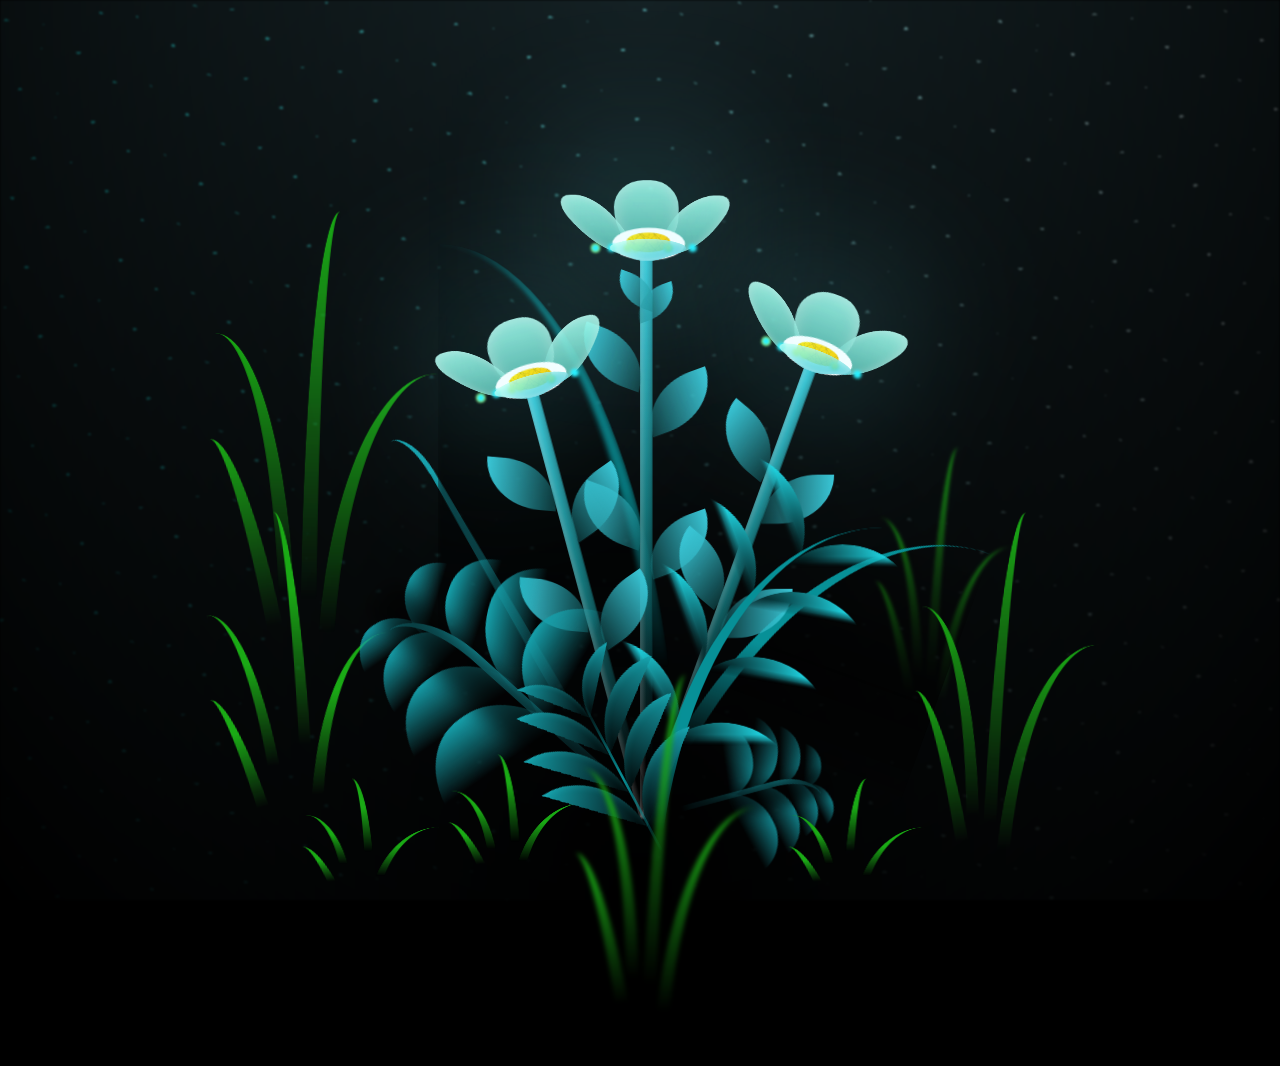
<file: index.html>
<!DOCTYPE html>
<html>
<head>
    <title>Flower</title>
    <link rel="stylesheet" href="coba.css">
</head>
<body class="not-loaded">
  <div class="night"></div>
  <div class="flowers">
    <div class="flower flower--1">
      <div class="flower__leafs flower__leafs--1">
        <div class="flower__leaf flower__leaf--1"></div>
        <div class="flower__leaf flower__leaf--2"></div>
        <div class="flower__leaf flower__leaf--3"></div>
        <div class="flower__leaf flower__leaf--4"></div>
        <div class="flower__white-circle"></div>

        <div class="flower__light flower__light--1"></div>
        <div class="flower__light flower__light--2"></div>
        <div class="flower__light flower__light--3"></div>
        <div class="flower__light flower__light--4"></div>
        <div class="flower__light flower__light--5"></div>
        <div class="flower__light flower__light--6"></div>
        <div class="flower__light flower__light--7"></div>
        <div class="flower__light flower__light--8"></div>

      </div>
      <div class="flower__line">
        <div class="flower__line__leaf flower__line__leaf--1"></div>
        <div class="flower__line__leaf flower__line__leaf--2"></div>
        <div class="flower__line__leaf flower__line__leaf--3"></div>
        <div class="flower__line__leaf flower__line__leaf--4"></div>
        <div class="flower__line__leaf flower__line__leaf--5"></div>
        <div class="flower__line__leaf flower__line__leaf--6"></div>
      </div>
    </div>

    <div class="flower flower--2">
      <div class="flower__leafs flower__leafs--2">
        <div class="flower__leaf flower__leaf--1"></div>
        <div class="flower__leaf flower__leaf--2"></div>
        <div class="flower__leaf flower__leaf--3"></div>
        <div class="flower__leaf flower__leaf--4"></div>
        <div class="flower__white-circle"></div>

        <div class="flower__light flower__light--1"></div>
        <div class="flower__light flower__light--2"></div>
        <div class="flower__light flower__light--3"></div>
        <div class="flower__light flower__light--4"></div>
        <div class="flower__light flower__light--5"></div>
        <div class="flower__light flower__light--6"></div>
        <div class="flower__light flower__light--7"></div>
        <div class="flower__light flower__light--8"></div>

      </div>
      <div class="flower__line">
        <div class="flower__line__leaf flower__line__leaf--1"></div>
        <div class="flower__line__leaf flower__line__leaf--2"></div>
        <div class="flower__line__leaf flower__line__leaf--3"></div>
        <div class="flower__line__leaf flower__line__leaf--4"></div>
      </div>
    </div>

    <div class="flower flower--3">
      <div class="flower__leafs flower__leafs--3">
        <div class="flower__leaf flower__leaf--1"></div>
        <div class="flower__leaf flower__leaf--2"></div>
        <div class="flower__leaf flower__leaf--3"></div>
        <div class="flower__leaf flower__leaf--4"></div>
        <div class="flower__white-circle"></div>

        <div class="flower__light flower__light--1"></div>
        <div class="flower__light flower__light--2"></div>
        <div class="flower__light flower__light--3"></div>
        <div class="flower__light flower__light--4"></div>
        <div class="flower__light flower__light--5"></div>
        <div class="flower__light flower__light--6"></div>
        <div class="flower__light flower__light--7"></div>
        <div class="flower__light flower__light--8"></div>

      </div>
      <div class="flower__line">
        <div class="flower__line__leaf flower__line__leaf--1"></div>
        <div class="flower__line__leaf flower__line__leaf--2"></div>
        <div class="flower__line__leaf flower__line__leaf--3"></div>
        <div class="flower__line__leaf flower__line__leaf--4"></div>
      </div>
    </div>

    <div class="grow-ans" style="--d:1.2s">
      <div class="flower__g-long">
        <div class="flower__g-long__top"></div>
        <div class="flower__g-long__bottom"></div>
      </div>
    </div>

    <div class="growing-grass">
      <div class="flower__grass flower__grass--1">
        <div class="flower__grass--top"></div>
        <div class="flower__grass--bottom"></div>
        <div class="flower__grass__leaf flower__grass__leaf--1"></div>
        <div class="flower__grass__leaf flower__grass__leaf--2"></div>
        <div class="flower__grass__leaf flower__grass__leaf--3"></div>
        <div class="flower__grass__leaf flower__grass__leaf--4"></div>
        <div class="flower__grass__leaf flower__grass__leaf--5"></div>
        <div class="flower__grass__leaf flower__grass__leaf--6"></div>
        <div class="flower__grass__leaf flower__grass__leaf--7"></div>
        <div class="flower__grass__leaf flower__grass__leaf--8"></div>
        <div class="flower__grass__overlay"></div>
      </div>
    </div>

    <div class="growing-grass">
      <div class="flower__grass flower__grass--2">
        <div class="flower__grass--top"></div>
        <div class="flower__grass--bottom"></div>
        <div class="flower__grass__leaf flower__grass__leaf--1"></div>
        <div class="flower__grass__leaf flower__grass__leaf--2"></div>
        <div class="flower__grass__leaf flower__grass__leaf--3"></div>
        <div class="flower__grass__leaf flower__grass__leaf--4"></div>
        <div class="flower__grass__leaf flower__grass__leaf--5"></div>
        <div class="flower__grass__leaf flower__grass__leaf--6"></div>
        <div class="flower__grass__leaf flower__grass__leaf--7"></div>
        <div class="flower__grass__leaf flower__grass__leaf--8"></div>
        <div class="flower__grass__overlay"></div>
      </div>
    </div>

    <div class="grow-ans" style="--d:2.4s">
      <div class="flower__g-right flower__g-right--1">
        <div class="leaf"></div>
      </div>
    </div>

    <div class="grow-ans" style="--d:2.8s">
      <div class="flower__g-right flower__g-right--2">
        <div class="leaf"></div>
      </div>
    </div>

    <div class="grow-ans" style="--d:2.8s">
      <div class="flower__g-front">
        <div class="flower__g-front__leaf-wrapper flower__g-front__leaf-wrapper--1">
          <div class="flower__g-front__leaf"></div>
        </div>
        <div class="flower__g-front__leaf-wrapper flower__g-front__leaf-wrapper--2">
          <div class="flower__g-front__leaf"></div>
        </div>
        <div class="flower__g-front__leaf-wrapper flower__g-front__leaf-wrapper--3">
          <div class="flower__g-front__leaf"></div>
        </div>
        <div class="flower__g-front__leaf-wrapper flower__g-front__leaf-wrapper--4">
          <div class="flower__g-front__leaf"></div>
        </div>
        <div class="flower__g-front__leaf-wrapper flower__g-front__leaf-wrapper--5">
          <div class="flower__g-front__leaf"></div>
        </div>
        <div class="flower__g-front__leaf-wrapper flower__g-front__leaf-wrapper--6">
          <div class="flower__g-front__leaf"></div>
        </div>
        <div class="flower__g-front__leaf-wrapper flower__g-front__leaf-wrapper--7">
          <div class="flower__g-front__leaf"></div>
        </div>
        <div class="flower__g-front__leaf-wrapper flower__g-front__leaf-wrapper--8">
          <div class="flower__g-front__leaf"></div>
        </div>
        <div class="flower__g-front__line"></div>
      </div>
    </div>

    <div class="grow-ans" style="--d:3.2s">
      <div class="flower__g-fr">
        <div class="leaf"></div>
        <div class="flower__g-fr__leaf flower__g-fr__leaf--1"></div>
        <div class="flower__g-fr__leaf flower__g-fr__leaf--2"></div>
        <div class="flower__g-fr__leaf flower__g-fr__leaf--3"></div>
        <div class="flower__g-fr__leaf flower__g-fr__leaf--4"></div>
        <div class="flower__g-fr__leaf flower__g-fr__leaf--5"></div>
        <div class="flower__g-fr__leaf flower__g-fr__leaf--6"></div>
        <div class="flower__g-fr__leaf flower__g-fr__leaf--7"></div>
        <div class="flower__g-fr__leaf flower__g-fr__leaf--8"></div>
      </div>
    </div>

    <div class="long-g long-g--0">
      <div class="grow-ans" style="--d:3s">
        <div class="leaf leaf--0"></div>
      </div>
      <div class="grow-ans" style="--d:2.2s">
        <div class="leaf leaf--1"></div>
      </div>
      <div class="grow-ans" style="--d:3.4s">
        <div class="leaf leaf--2"></div>
      </div>
      <div class="grow-ans" style="--d:3.6s">
        <div class="leaf leaf--3"></div>
      </div>
    </div>

    <div class="long-g long-g--1">
      <div class="grow-ans" style="--d:3.6s">
        <div class="leaf leaf--0"></div>
      </div>
      <div class="grow-ans" style="--d:3.8s">
        <div class="leaf leaf--1"></div>
      </div>
      <div class="grow-ans" style="--d:4s">
        <div class="leaf leaf--2"></div>
      </div>
      <div class="grow-ans" style="--d:4.2s">
        <div class="leaf leaf--3"></div>
      </div>
    </div>

    <div class="long-g long-g--2">
      <div class="grow-ans" style="--d:4s">
        <div class="leaf leaf--0"></div>
      </div>
      <div class="grow-ans" style="--d:4.2s">
        <div class="leaf leaf--1"></div>
      </div>
      <div class="grow-ans" style="--d:4.4s">
        <div class="leaf leaf--2"></div>
      </div>
      <div class="grow-ans" style="--d:4.6s">
        <div class="leaf leaf--3"></div>
      </div>
    </div>

    <div class="long-g long-g--3">
      <div class="grow-ans" style="--d:4s">
        <div class="leaf leaf--0"></div>
      </div>
      <div class="grow-ans" style="--d:4.2s">
        <div class="leaf leaf--1"></div>
      </div>
      <div class="grow-ans" style="--d:3s">
        <div class="leaf leaf--2"></div>
      </div>
      <div class="grow-ans" style="--d:3.6s">
        <div class="leaf leaf--3"></div>
      </div>
    </div>

    <div class="long-g long-g--4">
      <div class="grow-ans" style="--d:4s">
        <div class="leaf leaf--0"></div>
      </div>
      <div class="grow-ans" style="--d:4.2s">
        <div class="leaf leaf--1"></div>
      </div>
      <div class="grow-ans" style="--d:3s">
        <div class="leaf leaf--2"></div>
      </div>
      <div class="grow-ans" style="--d:3.6s">
        <div class="leaf leaf--3"></div>
      </div>
    </div>

    <div class="long-g long-g--5">
      <div class="grow-ans" style="--d:4s">
        <div class="leaf leaf--0"></div>
      </div>
      <div class="grow-ans" style="--d:4.2s">
        <div class="leaf leaf--1"></div>
      </div>
      <div class="grow-ans" style="--d:3s">
        <div class="leaf leaf--2"></div>
      </div>
      <div class="grow-ans" style="--d:3.6s">
        <div class="leaf leaf--3"></div>
      </div>
    </div>

    <div class="long-g long-g--6">
      <div class="grow-ans" style="--d:4.2s">
        <div class="leaf leaf--0"></div>
      </div>
      <div class="grow-ans" style="--d:4.4s">
        <div class="leaf leaf--1"></div>
      </div>
      <div class="grow-ans" style="--d:4.6s">
        <div class="leaf leaf--2"></div>
      </div>
      <div class="grow-ans" style="--d:4.8s">
        <div class="leaf leaf--3"></div>
      </div>
    </div>

    <div class="long-g long-g--7">
      <div class="grow-ans" style="--d:3s">
        <div class="leaf leaf--0"></div>
      </div>
      <div class="grow-ans" style="--d:3.2s">
        <div class="leaf leaf--1"></div>
      </div>
      <div class="grow-ans" style="--d:3.5s">
        <div class="leaf leaf--2"></div>
      </div>
      <div class="grow-ans" style="--d:3.6s">
        <div class="leaf leaf--3"></div>
      </div>
    </div>
  </div>
</body>

<script src="coba.js"></script>
</body>
</html>
</file>
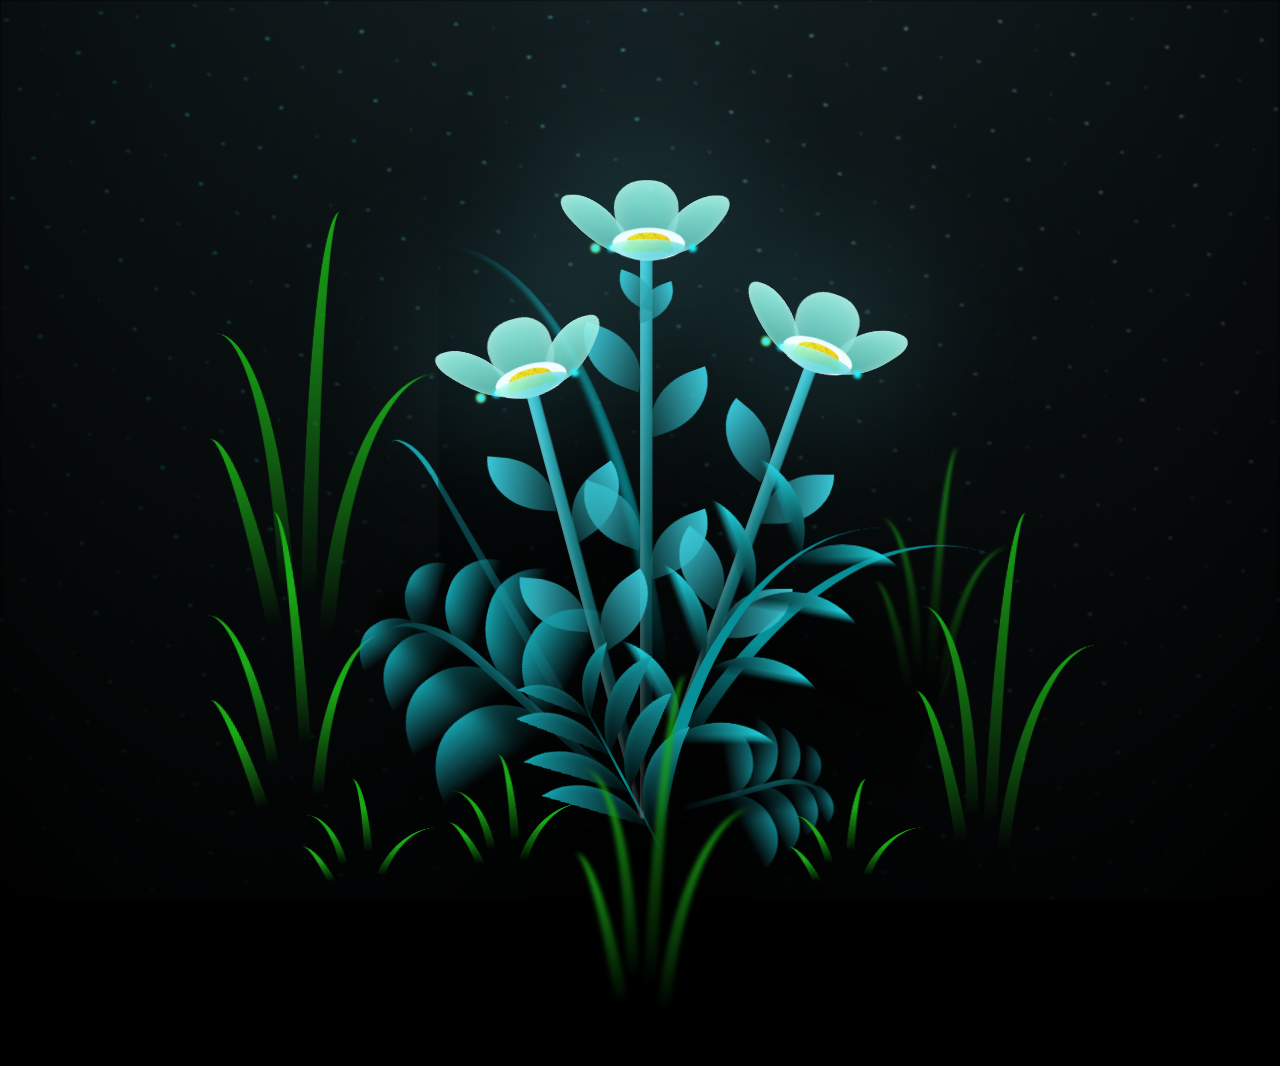
<file: coba.html>
<!DOCTYPE html>
<html>
<head>
    <title>Flower</title>
    <link rel="stylesheet" href="coba.css">
</head>
<body class="not-loaded">
  <div class="night"></div>
  <div class="flowers">
    <div class="flower flower--1">
      <div class="flower__leafs flower__leafs--1">
        <div class="flower__leaf flower__leaf--1"></div>
        <div class="flower__leaf flower__leaf--2"></div>
        <div class="flower__leaf flower__leaf--3"></div>
        <div class="flower__leaf flower__leaf--4"></div>
        <div class="flower__white-circle"></div>

        <div class="flower__light flower__light--1"></div>
        <div class="flower__light flower__light--2"></div>
        <div class="flower__light flower__light--3"></div>
        <div class="flower__light flower__light--4"></div>
        <div class="flower__light flower__light--5"></div>
        <div class="flower__light flower__light--6"></div>
        <div class="flower__light flower__light--7"></div>
        <div class="flower__light flower__light--8"></div>

      </div>
      <div class="flower__line">
        <div class="flower__line__leaf flower__line__leaf--1"></div>
        <div class="flower__line__leaf flower__line__leaf--2"></div>
        <div class="flower__line__leaf flower__line__leaf--3"></div>
        <div class="flower__line__leaf flower__line__leaf--4"></div>
        <div class="flower__line__leaf flower__line__leaf--5"></div>
        <div class="flower__line__leaf flower__line__leaf--6"></div>
      </div>
    </div>

    <div class="flower flower--2">
      <div class="flower__leafs flower__leafs--2">
        <div class="flower__leaf flower__leaf--1"></div>
        <div class="flower__leaf flower__leaf--2"></div>
        <div class="flower__leaf flower__leaf--3"></div>
        <div class="flower__leaf flower__leaf--4"></div>
        <div class="flower__white-circle"></div>

        <div class="flower__light flower__light--1"></div>
        <div class="flower__light flower__light--2"></div>
        <div class="flower__light flower__light--3"></div>
        <div class="flower__light flower__light--4"></div>
        <div class="flower__light flower__light--5"></div>
        <div class="flower__light flower__light--6"></div>
        <div class="flower__light flower__light--7"></div>
        <div class="flower__light flower__light--8"></div>

      </div>
      <div class="flower__line">
        <div class="flower__line__leaf flower__line__leaf--1"></div>
        <div class="flower__line__leaf flower__line__leaf--2"></div>
        <div class="flower__line__leaf flower__line__leaf--3"></div>
        <div class="flower__line__leaf flower__line__leaf--4"></div>
      </div>
    </div>

    <div class="flower flower--3">
      <div class="flower__leafs flower__leafs--3">
        <div class="flower__leaf flower__leaf--1"></div>
        <div class="flower__leaf flower__leaf--2"></div>
        <div class="flower__leaf flower__leaf--3"></div>
        <div class="flower__leaf flower__leaf--4"></div>
        <div class="flower__white-circle"></div>

        <div class="flower__light flower__light--1"></div>
        <div class="flower__light flower__light--2"></div>
        <div class="flower__light flower__light--3"></div>
        <div class="flower__light flower__light--4"></div>
        <div class="flower__light flower__light--5"></div>
        <div class="flower__light flower__light--6"></div>
        <div class="flower__light flower__light--7"></div>
        <div class="flower__light flower__light--8"></div>

      </div>
      <div class="flower__line">
        <div class="flower__line__leaf flower__line__leaf--1"></div>
        <div class="flower__line__leaf flower__line__leaf--2"></div>
        <div class="flower__line__leaf flower__line__leaf--3"></div>
        <div class="flower__line__leaf flower__line__leaf--4"></div>
      </div>
    </div>

    <div class="grow-ans" style="--d:1.2s">
      <div class="flower__g-long">
        <div class="flower__g-long__top"></div>
        <div class="flower__g-long__bottom"></div>
      </div>
    </div>

    <div class="growing-grass">
      <div class="flower__grass flower__grass--1">
        <div class="flower__grass--top"></div>
        <div class="flower__grass--bottom"></div>
        <div class="flower__grass__leaf flower__grass__leaf--1"></div>
        <div class="flower__grass__leaf flower__grass__leaf--2"></div>
        <div class="flower__grass__leaf flower__grass__leaf--3"></div>
        <div class="flower__grass__leaf flower__grass__leaf--4"></div>
        <div class="flower__grass__leaf flower__grass__leaf--5"></div>
        <div class="flower__grass__leaf flower__grass__leaf--6"></div>
        <div class="flower__grass__leaf flower__grass__leaf--7"></div>
        <div class="flower__grass__leaf flower__grass__leaf--8"></div>
        <div class="flower__grass__overlay"></div>
      </div>
    </div>

    <div class="growing-grass">
      <div class="flower__grass flower__grass--2">
        <div class="flower__grass--top"></div>
        <div class="flower__grass--bottom"></div>
        <div class="flower__grass__leaf flower__grass__leaf--1"></div>
        <div class="flower__grass__leaf flower__grass__leaf--2"></div>
        <div class="flower__grass__leaf flower__grass__leaf--3"></div>
        <div class="flower__grass__leaf flower__grass__leaf--4"></div>
        <div class="flower__grass__leaf flower__grass__leaf--5"></div>
        <div class="flower__grass__leaf flower__grass__leaf--6"></div>
        <div class="flower__grass__leaf flower__grass__leaf--7"></div>
        <div class="flower__grass__leaf flower__grass__leaf--8"></div>
        <div class="flower__grass__overlay"></div>
      </div>
    </div>

    <div class="grow-ans" style="--d:2.4s">
      <div class="flower__g-right flower__g-right--1">
        <div class="leaf"></div>
      </div>
    </div>

    <div class="grow-ans" style="--d:2.8s">
      <div class="flower__g-right flower__g-right--2">
        <div class="leaf"></div>
      </div>
    </div>

    <div class="grow-ans" style="--d:2.8s">
      <div class="flower__g-front">
        <div class="flower__g-front__leaf-wrapper flower__g-front__leaf-wrapper--1">
          <div class="flower__g-front__leaf"></div>
        </div>
        <div class="flower__g-front__leaf-wrapper flower__g-front__leaf-wrapper--2">
          <div class="flower__g-front__leaf"></div>
        </div>
        <div class="flower__g-front__leaf-wrapper flower__g-front__leaf-wrapper--3">
          <div class="flower__g-front__leaf"></div>
        </div>
        <div class="flower__g-front__leaf-wrapper flower__g-front__leaf-wrapper--4">
          <div class="flower__g-front__leaf"></div>
        </div>
        <div class="flower__g-front__leaf-wrapper flower__g-front__leaf-wrapper--5">
          <div class="flower__g-front__leaf"></div>
        </div>
        <div class="flower__g-front__leaf-wrapper flower__g-front__leaf-wrapper--6">
          <div class="flower__g-front__leaf"></div>
        </div>
        <div class="flower__g-front__leaf-wrapper flower__g-front__leaf-wrapper--7">
          <div class="flower__g-front__leaf"></div>
        </div>
        <div class="flower__g-front__leaf-wrapper flower__g-front__leaf-wrapper--8">
          <div class="flower__g-front__leaf"></div>
        </div>
        <div class="flower__g-front__line"></div>
      </div>
    </div>

    <div class="grow-ans" style="--d:3.2s">
      <div class="flower__g-fr">
        <div class="leaf"></div>
        <div class="flower__g-fr__leaf flower__g-fr__leaf--1"></div>
        <div class="flower__g-fr__leaf flower__g-fr__leaf--2"></div>
        <div class="flower__g-fr__leaf flower__g-fr__leaf--3"></div>
        <div class="flower__g-fr__leaf flower__g-fr__leaf--4"></div>
        <div class="flower__g-fr__leaf flower__g-fr__leaf--5"></div>
        <div class="flower__g-fr__leaf flower__g-fr__leaf--6"></div>
        <div class="flower__g-fr__leaf flower__g-fr__leaf--7"></div>
        <div class="flower__g-fr__leaf flower__g-fr__leaf--8"></div>
      </div>
    </div>

    <div class="long-g long-g--0">
      <div class="grow-ans" style="--d:3s">
        <div class="leaf leaf--0"></div>
      </div>
      <div class="grow-ans" style="--d:2.2s">
        <div class="leaf leaf--1"></div>
      </div>
      <div class="grow-ans" style="--d:3.4s">
        <div class="leaf leaf--2"></div>
      </div>
      <div class="grow-ans" style="--d:3.6s">
        <div class="leaf leaf--3"></div>
      </div>
    </div>

    <div class="long-g long-g--1">
      <div class="grow-ans" style="--d:3.6s">
        <div class="leaf leaf--0"></div>
      </div>
      <div class="grow-ans" style="--d:3.8s">
        <div class="leaf leaf--1"></div>
      </div>
      <div class="grow-ans" style="--d:4s">
        <div class="leaf leaf--2"></div>
      </div>
      <div class="grow-ans" style="--d:4.2s">
        <div class="leaf leaf--3"></div>
      </div>
    </div>

    <div class="long-g long-g--2">
      <div class="grow-ans" style="--d:4s">
        <div class="leaf leaf--0"></div>
      </div>
      <div class="grow-ans" style="--d:4.2s">
        <div class="leaf leaf--1"></div>
      </div>
      <div class="grow-ans" style="--d:4.4s">
        <div class="leaf leaf--2"></div>
      </div>
      <div class="grow-ans" style="--d:4.6s">
        <div class="leaf leaf--3"></div>
      </div>
    </div>

    <div class="long-g long-g--3">
      <div class="grow-ans" style="--d:4s">
        <div class="leaf leaf--0"></div>
      </div>
      <div class="grow-ans" style="--d:4.2s">
        <div class="leaf leaf--1"></div>
      </div>
      <div class="grow-ans" style="--d:3s">
        <div class="leaf leaf--2"></div>
      </div>
      <div class="grow-ans" style="--d:3.6s">
        <div class="leaf leaf--3"></div>
      </div>
    </div>

    <div class="long-g long-g--4">
      <div class="grow-ans" style="--d:4s">
        <div class="leaf leaf--0"></div>
      </div>
      <div class="grow-ans" style="--d:4.2s">
        <div class="leaf leaf--1"></div>
      </div>
      <div class="grow-ans" style="--d:3s">
        <div class="leaf leaf--2"></div>
      </div>
      <div class="grow-ans" style="--d:3.6s">
        <div class="leaf leaf--3"></div>
      </div>
    </div>

    <div class="long-g long-g--5">
      <div class="grow-ans" style="--d:4s">
        <div class="leaf leaf--0"></div>
      </div>
      <div class="grow-ans" style="--d:4.2s">
        <div class="leaf leaf--1"></div>
      </div>
      <div class="grow-ans" style="--d:3s">
        <div class="leaf leaf--2"></div>
      </div>
      <div class="grow-ans" style="--d:3.6s">
        <div class="leaf leaf--3"></div>
      </div>
    </div>

    <div class="long-g long-g--6">
      <div class="grow-ans" style="--d:4.2s">
        <div class="leaf leaf--0"></div>
      </div>
      <div class="grow-ans" style="--d:4.4s">
        <div class="leaf leaf--1"></div>
      </div>
      <div class="grow-ans" style="--d:4.6s">
        <div class="leaf leaf--2"></div>
      </div>
      <div class="grow-ans" style="--d:4.8s">
        <div class="leaf leaf--3"></div>
      </div>
    </div>

    <div class="long-g long-g--7">
      <div class="grow-ans" style="--d:3s">
        <div class="leaf leaf--0"></div>
      </div>
      <div class="grow-ans" style="--d:3.2s">
        <div class="leaf leaf--1"></div>
      </div>
      <div class="grow-ans" style="--d:3.5s">
        <div class="leaf leaf--2"></div>
      </div>
      <div class="grow-ans" style="--d:3.6s">
        <div class="leaf leaf--3"></div>
      </div>
    </div>
  </div>
</body>

<script src="coba.js"></script>
</body>
</html>
</file>
<file: coba.css>
*,
*::after,
*::before {
  padding: 0;
  margin: 0;
  box-sizing: border-box;
}

:root {
  --dark-color: #000;
}

body {
  display: flex;
  align-items: flex-end;
  justify-content: center;
  min-height: 100vh;
  background-color: var(--dark-color);
  overflow: hidden;
  perspective: 1000px;
}

.night {
  position: fixed;
  left: 50%;
  top: 0;
  transform: translateX(-50%);
  width: 100%;
  height: 100%;
  filter: blur(0.1vmin);
  background-image: radial-gradient(ellipse at top, transparent 0%, var(--dark-color)), radial-gradient(ellipse at bottom, var(--dark-color), rgba(145, 233, 255, 0.2)), repeating-linear-gradient(220deg, rgb(0, 0, 0) 0px, rgb(0, 0, 0) 19px, transparent 19px, transparent 22px), repeating-linear-gradient(189deg, rgb(0, 0, 0) 0px, rgb(0, 0, 0) 19px, transparent 19px, transparent 22px), repeating-linear-gradient(148deg, rgb(0, 0, 0) 0px, rgb(0, 0, 0) 19px, transparent 19px, transparent 22px), linear-gradient(90deg, rgb(0, 255, 250), rgb(240, 240, 240));
}

.flowers {
  position: relative;
  transform: scale(0.9);
}

.flower {
  position: absolute;
  bottom: 10vmin;
  transform-origin: bottom center;
  z-index: 10;
  --fl-speed: 0.8s;
}
.flower--1 {
  animation: moving-flower-1 4s linear infinite;
}
.flower--1 .flower__line {
  height: 70vmin;
  animation-delay: 0.3s;
}
.flower--1 .flower__line__leaf--1 {
  animation: blooming-leaf-right var(--fl-speed) 1.6s backwards;
}
.flower--1 .flower__line__leaf--2 {
  animation: blooming-leaf-right var(--fl-speed) 1.4s backwards;
}
.flower--1 .flower__line__leaf--3 {
  animation: blooming-leaf-left var(--fl-speed) 1.2s backwards;
}
.flower--1 .flower__line__leaf--4 {
  animation: blooming-leaf-left var(--fl-speed) 1s backwards;
}
.flower--1 .flower__line__leaf--5 {
  animation: blooming-leaf-right var(--fl-speed) 1.8s backwards;
}
.flower--1 .flower__line__leaf--6 {
  animation: blooming-leaf-left var(--fl-speed) 2s backwards;
}
.flower--2 {
  left: 50%;
  transform: rotate(20deg);
  animation: moving-flower-2 4s linear infinite;
}
.flower--2 .flower__line {
  height: 60vmin;
  animation-delay: 0.6s;
}
.flower--2 .flower__line__leaf--1 {
  animation: blooming-leaf-right var(--fl-speed) 1.9s backwards;
}
.flower--2 .flower__line__leaf--2 {
  animation: blooming-leaf-right var(--fl-speed) 1.7s backwards;
}
.flower--2 .flower__line__leaf--3 {
  animation: blooming-leaf-left var(--fl-speed) 1.5s backwards;
}
.flower--2 .flower__line__leaf--4 {
  animation: blooming-leaf-left var(--fl-speed) 1.3s backwards;
}
.flower--3 {
  left: 50%;
  transform: rotate(-15deg);
  animation: moving-flower-3 4s linear infinite;
}
.flower--3 .flower__line {
  animation-delay: 0.9s;
}
.flower--3 .flower__line__leaf--1 {
  animation: blooming-leaf-right var(--fl-speed) 2.5s backwards;
}
.flower--3 .flower__line__leaf--2 {
  animation: blooming-leaf-right var(--fl-speed) 2.3s backwards;
}
.flower--3 .flower__line__leaf--3 {
  animation: blooming-leaf-left var(--fl-speed) 2.1s backwards;
}
.flower--3 .flower__line__leaf--4 {
  animation: blooming-leaf-left var(--fl-speed) 1.9s backwards;
}
.flower__leafs {
  position: relative;
  animation: blooming-flower 2s backwards;
}
.flower__leafs--1 {
  animation-delay: 1.1s;
}
.flower__leafs--2 {
  animation-delay: 1.4s;
}
.flower__leafs--3 {
  animation-delay: 1.7s;
}
.flower__leafs::after {
  content: "";
  position: absolute;
  left: 0;
  top: 0;
  transform: translate(-50%, -100%);
  width: 8vmin;
  height: 8vmin;
  background-color: #6bf0ff;
  filter: blur(10vmin);
}
.flower__leaf {
  position: absolute;
  bottom: 0;
  left: 50%;
  width: 8vmin;
  height: 11vmin;
  border-radius: 51% 49% 47% 53%/44% 45% 55% 69%;
  background-color: #a7ffee;
  background-image: linear-gradient(to top, #54b8aa, #a7ffee);
  transform-origin: bottom center;
  opacity: 0.9;
  box-shadow: inset 0 0 2vmin rgba(255, 255, 255, 0.5);
}
.flower__leaf--1 {
  transform: translate(-10%, 1%) rotateY(40deg) rotateX(-50deg);
}
.flower__leaf--2 {
  transform: translate(-50%, -4%) rotateX(40deg);
}
.flower__leaf--3 {
  transform: translate(-90%, 0%) rotateY(45deg) rotateX(50deg);
}
.flower__leaf--4 {
  width: 8vmin;
  height: 8vmin;
  transform-origin: bottom left;
  border-radius: 4vmin 10vmin 4vmin 4vmin;
  transform: translate(0%, 18%) rotateX(70deg) rotate(-43deg);
  background-image: linear-gradient(to top, #39c6d6, #a7ffee);
  z-index: 1;
  opacity: 0.8;
}
.flower__white-circle {
  position: absolute;
  left: -3.5vmin;
  top: -3vmin;
  width: 9vmin;
  height: 4vmin;
  border-radius: 50%;
  background-color: #fff;
}
.flower__white-circle::after {
  content: "";
  position: absolute;
  left: 50%;
  top: 45%;
  transform: translate(-50%, -50%);
  width: 60%;
  height: 60%;
  border-radius: inherit;
  background-image: repeating-linear-gradient(135deg, rgba(0, 0, 0, 0.03) 0px, rgba(0, 0, 0, 0.03) 1px, transparent 1px, transparent 12px), repeating-linear-gradient(45deg, rgba(0, 0, 0, 0.03) 0px, rgba(0, 0, 0, 0.03) 1px, transparent 1px, transparent 12px), repeating-linear-gradient(67.5deg, rgba(0, 0, 0, 0.03) 0px, rgba(0, 0, 0, 0.03) 1px, transparent 1px, transparent 12px), repeating-linear-gradient(135deg, rgba(0, 0, 0, 0.03) 0px, rgba(0, 0, 0, 0.03) 1px, transparent 1px, transparent 12px), repeating-linear-gradient(45deg, rgba(0, 0, 0, 0.03) 0px, rgba(0, 0, 0, 0.03) 1px, transparent 1px, transparent 12px), repeating-linear-gradient(112.5deg, rgba(0, 0, 0, 0.03) 0px, rgba(0, 0, 0, 0.03) 1px, transparent 1px, transparent 12px), repeating-linear-gradient(112.5deg, rgba(0, 0, 0, 0.03) 0px, rgba(0, 0, 0, 0.03) 1px, transparent 1px, transparent 12px), repeating-linear-gradient(45deg, rgba(0, 0, 0, 0.03) 0px, rgba(0, 0, 0, 0.03) 1px, transparent 1px, transparent 12px), repeating-linear-gradient(22.5deg, rgba(0, 0, 0, 0.03) 0px, rgba(0, 0, 0, 0.03) 1px, transparent 1px, transparent 12px), repeating-linear-gradient(45deg, rgba(0, 0, 0, 0.03) 0px, rgba(0, 0, 0, 0.03) 1px, transparent 1px, transparent 12px), repeating-linear-gradient(22.5deg, rgba(0, 0, 0, 0.03) 0px, rgba(0, 0, 0, 0.03) 1px, transparent 1px, transparent 12px), repeating-linear-gradient(135deg, rgba(0, 0, 0, 0.03) 0px, rgba(0, 0, 0, 0.03) 1px, transparent 1px, transparent 12px), repeating-linear-gradient(157.5deg, rgba(0, 0, 0, 0.03) 0px, rgba(0, 0, 0, 0.03) 1px, transparent 1px, transparent 12px), repeating-linear-gradient(67.5deg, rgba(0, 0, 0, 0.03) 0px, rgba(0, 0, 0, 0.03) 1px, transparent 1px, transparent 12px), repeating-linear-gradient(67.5deg, rgba(0, 0, 0, 0.03) 0px, rgba(0, 0, 0, 0.03) 1px, transparent 1px, transparent 12px), linear-gradient(90deg, rgb(255, 235, 18), rgb(255, 206, 0));
}
.flower__line {
  height: 55vmin;
  width: 1.5vmin;
  background-image: linear-gradient(to left, rgba(0, 0, 0, 0.2), transparent, rgba(255, 255, 255, 0.2)), linear-gradient(to top, transparent 10%, #14757a, #39c6d6);
  box-shadow: inset 0 0 2px rgba(0, 0, 0, 0.5);
  animation: grow-flower-tree 4s backwards;
}
.flower__line__leaf {
  --w: 7vmin;
  --h: calc(var(--w) + 2vmin);
  position: absolute;
  top: 20%;
  left: 90%;
  width: var(--w);
  height: var(--h);
  border-top-right-radius: var(--h);
  border-bottom-left-radius: var(--h);
  background-image: linear-gradient(to top, rgba(20, 117, 122, 0.4), #39c6d6);
}
.flower__line__leaf--1 {
  transform: rotate(70deg) rotateY(30deg);
}
.flower__line__leaf--2 {
  top: 45%;
  transform: rotate(70deg) rotateY(30deg);
}
.flower__line__leaf--3, .flower__line__leaf--4, .flower__line__leaf--6 {
  border-top-right-radius: 0;
  border-bottom-left-radius: 0;
  border-top-left-radius: var(--h);
  border-bottom-right-radius: var(--h);
  left: -460%;
  top: 12%;
  transform: rotate(-70deg) rotateY(30deg);
}
.flower__line__leaf--4 {
  top: 40%;
}
.flower__line__leaf--5 {
  top: 0;
  transform-origin: left;
  transform: rotate(70deg) rotateY(30deg) scale(0.6);
}
.flower__line__leaf--6 {
  top: -2%;
  left: -450%;
  transform-origin: right;
  transform: rotate(-70deg) rotateY(30deg) scale(0.6);
}
.flower__light {
  position: absolute;
  bottom: 0vmin;
  width: 1vmin;
  height: 1vmin;
  background-color: rgb(255, 251, 0);
  border-radius: 50%;
  filter: blur(0.2vmin);
  animation: light-ans 4s linear infinite backwards;
}
.flower__light:nth-child(odd) {
  background-color: #23f0ff;
}
.flower__light--1 {
  left: -2vmin;
  animation-delay: 1s;
}
.flower__light--2 {
  left: 3vmin;
  animation-delay: 0.5s;
}
.flower__light--3 {
  left: -6vmin;
  animation-delay: 0.3s;
}
.flower__light--4 {
  left: 6vmin;
  animation-delay: 0.9s;
}
.flower__light--5 {
  left: -1vmin;
  animation-delay: 1.5s;
}
.flower__light--6 {
  left: -4vmin;
  animation-delay: 3s;
}
.flower__light--7 {
  left: 3vmin;
  animation-delay: 2s;
}
.flower__light--8 {
  left: -6vmin;
  animation-delay: 3.5s;
}
.flower__grass {
  --c: #159faa;
  --line-w: 1.5vmin;
  position: absolute;
  bottom: 12vmin;
  left: -7vmin;
  display: flex;
  flex-direction: column;
  align-items: flex-end;
  z-index: 20;
  transform-origin: bottom center;
  transform: rotate(-48deg) rotateY(40deg);
}
.flower__grass--1 {
  animation: moving-grass 2s linear infinite;
}
.flower__grass--2 {
  left: 2vmin;
  bottom: 10vmin;
  transform: scale(0.5) rotate(75deg) rotateX(10deg) rotateY(-200deg);
  opacity: 0.8;
  z-index: 0;
  animation: moving-grass--2 1.5s linear infinite;
}
.flower__grass--top {
  width: 7vmin;
  height: 10vmin;
  border-top-right-radius: 100%;
  border-right: var(--line-w) solid var(--c);
  transform-origin: bottom center;
  transform: rotate(-2deg);
}
.flower__grass--bottom {
  margin-top: -2px;
  width: var(--line-w);
  height: 25vmin;
  background-image: linear-gradient(to top, transparent, var(--c));
}
.flower__grass__leaf {
  --size: 10vmin;
  position: absolute;
  width: calc(var(--size) * 2.1);
  height: var(--size);
  border-top-left-radius: var(--size);
  border-top-right-radius: var(--size);
  background-image: linear-gradient(to top, transparent, transparent 30%, var(--c));
  z-index: 100;
}
.flower__grass__leaf--1 {
  top: -6%;
  left: 30%;
  --size: 6vmin;
  transform: rotate(-20deg);
  animation: growing-grass-ans--1 2s 2.6s backwards;
}
@keyframes growing-grass-ans--1 {
  0% {
    transform-origin: bottom left;
    transform: rotate(-20deg) scale(0);
  }
}
.flower__grass__leaf--2 {
  top: -5%;
  left: -110%;
  --size: 6vmin;
  transform: rotate(10deg);
  animation: growing-grass-ans--2 2s 2.4s linear backwards;
}
@keyframes growing-grass-ans--2 {
  0% {
    transform-origin: bottom right;
    transform: rotate(10deg) scale(0);
  }
}
.flower__grass__leaf--3 {
  top: 5%;
  left: 60%;
  --size: 8vmin;
  transform: rotate(-18deg) rotateX(-20deg);
  animation: growing-grass-ans--3 2s 2.2s linear backwards;
}
@keyframes growing-grass-ans--3 {
  0% {
    transform-origin: bottom left;
    transform: rotate(-18deg) rotateX(-20deg) scale(0);
  }
}
.flower__grass__leaf--4 {
  top: 6%;
  left: -135%;
  --size: 8vmin;
  transform: rotate(2deg);
  animation: growing-grass-ans--4 2s 2s linear backwards;
}
@keyframes growing-grass-ans--4 {
  0% {
    transform-origin: bottom right;
    transform: rotate(2deg) scale(0);
  }
}
.flower__grass__leaf--5 {
  top: 20%;
  left: 60%;
  --size: 10vmin;
  transform: rotate(-24deg) rotateX(-20deg);
  animation: growing-grass-ans--5 2s 1.8s linear backwards;
}
@keyframes growing-grass-ans--5 {
  0% {
    transform-origin: bottom left;
    transform: rotate(-24deg) rotateX(-20deg) scale(0);
  }
}
.flower__grass__leaf--6 {
  top: 22%;
  left: -180%;
  --size: 10vmin;
  transform: rotate(10deg);
  animation: growing-grass-ans--6 2s 1.6s linear backwards;
}
@keyframes growing-grass-ans--6 {
  0% {
    transform-origin: bottom right;
    transform: rotate(10deg) scale(0);
  }
}
.flower__grass__leaf--7 {
  top: 39%;
  left: 70%;
  --size: 10vmin;
  transform: rotate(-10deg);
  animation: growing-grass-ans--7 2s 1.4s linear backwards;
}
@keyframes growing-grass-ans--7 {
  0% {
    transform-origin: bottom left;
    transform: rotate(-10deg) scale(0);
  }
}
.flower__grass__leaf--8 {
  top: 40%;
  left: -215%;
  --size: 11vmin;
  transform: rotate(10deg);
  animation: growing-grass-ans--8 2s 1.2s linear backwards;
}
@keyframes growing-grass-ans--8 {
  0% {
    transform-origin: bottom right;
    transform: rotate(10deg) scale(0);
  }
}
.flower__grass__overlay {
  position: absolute;
  top: -10%;
  right: 0%;
  width: 100%;
  height: 100%;
  background-color: rgba(0, 0, 0, 0.6);
  filter: blur(1.5vmin);
  z-index: 100;
}
.flower__g-long {
  --w: 2vmin;
  --h: 6vmin;
  --c: #159faa;
  position: absolute;
  bottom: 10vmin;
  left: -3vmin;
  transform-origin: bottom center;
  transform: rotate(-30deg) rotateY(-20deg);
  display: flex;
  flex-direction: column;
  align-items: flex-end;
  animation: flower-g-long-ans 3s linear infinite;
}
@keyframes flower-g-long-ans {
  0%, 100% {
    transform: rotate(-30deg) rotateY(-20deg);
  }
  50% {
    transform: rotate(-32deg) rotateY(-20deg);
  }
}
.flower__g-long__top {
  top: calc(var(--h) * -1);
  width: calc(var(--w) + 1vmin);
  height: var(--h);
  border-top-right-radius: 100%;
  border-right: 0.7vmin solid var(--c);
  transform: translate(-0.7vmin, 1vmin);
}
.flower__g-long__bottom {
  width: var(--w);
  height: 50vmin;
  transform-origin: bottom center;
  background-image: linear-gradient(to top, transparent 30%, var(--c));
  box-shadow: inset 0 0 2px rgba(0, 0, 0, 0.5);
  clip-path: polygon(35% 0, 65% 1%, 100% 100%, 0% 100%);
}
.flower__g-right {
  position: absolute;
  bottom: 6vmin;
  left: -2vmin;
  transform-origin: bottom left;
  transform: rotate(20deg);
}
.flower__g-right .leaf {
  width: 30vmin;
  height: 50vmin;
  border-top-left-radius: 100%;
  border-left: 2vmin solid #079097;
  background-image: linear-gradient(to bottom, transparent, var(--dark-color) 60%);
  -webkit-mask-image: linear-gradient(to top, transparent 30%, #079097 60%);
}
.flower__g-right--1 {
  animation: flower-g-right-ans 2.5s linear infinite;
}
.flower__g-right--2 {
  left: 5vmin;
  transform: rotateY(-180deg);
  animation: flower-g-right-ans--2 3s linear infinite;
}
.flower__g-right--2 .leaf {
  height: 75vmin;
  filter: blur(0.3vmin);
  opacity: 0.8;
}
@keyframes flower-g-right-ans {
  0%, 100% {
    transform: rotate(20deg);
  }
  50% {
    transform: rotate(24deg) rotateX(-20deg);
  }
}
@keyframes flower-g-right-ans--2 {
  0%, 100% {
    transform: rotateY(-180deg) rotate(0deg) rotateX(-20deg);
  }
  50% {
    transform: rotateY(-180deg) rotate(6deg) rotateX(-20deg);
  }
}
.flower__g-front {
  position: absolute;
  bottom: 6vmin;
  left: 2.5vmin;
  z-index: 100;
  transform-origin: bottom center;
  transform: rotate(-28deg) rotateY(30deg) scale(1.04);
  animation: flower__g-front-ans 2s linear infinite;
}
@keyframes flower__g-front-ans {
  0%, 100% {
    transform: rotate(-28deg) rotateY(30deg) scale(1.04);
  }
  50% {
    transform: rotate(-35deg) rotateY(40deg) scale(1.04);
  }
}
.flower__g-front__line {
  width: 0.3vmin;
  height: 20vmin;
  background-image: linear-gradient(to top, transparent, #079097, transparent 100%);
  position: relative;
}
.flower__g-front__leaf-wrapper {
  position: absolute;
  top: 0;
  left: 0;
  transform-origin: bottom left;
  transform: rotate(10deg);
}
.flower__g-front__leaf-wrapper:nth-child(even) {
  left: 0vmin;
  transform: rotateY(-180deg) rotate(5deg);
  animation: flower__g-front__leaf-left-ans 1s ease-in backwards;
}
.flower__g-front__leaf-wrapper:nth-child(odd) {
  animation: flower__g-front__leaf-ans 1s ease-in backwards;
}
.flower__g-front__leaf-wrapper--1 {
  top: -8vmin;
  transform: scale(0.7);
  animation: flower__g-front__leaf-ans 1s 5.5s ease-in backwards !important;
}
.flower__g-front__leaf-wrapper--2 {
  top: -8vmin;
  transform: rotateY(-180deg) scale(0.7) !important;
  animation: flower__g-front__leaf-left-ans-2 1s 4.6s ease-in backwards !important;
}
.flower__g-front__leaf-wrapper--3 {
  top: -3vmin;
  animation: flower__g-front__leaf-ans 1s 4.6s ease-in backwards;
}
.flower__g-front__leaf-wrapper--4 {
  top: -3vmin;
  transform: rotateY(-180deg) scale(0.9) !important;
  animation: flower__g-front__leaf-left-ans-2 1s 4.6s ease-in backwards !important;
}
@keyframes flower__g-front__leaf-left-ans-2 {
  0% {
    transform: rotateY(-180deg) scale(0);
  }
}
.flower__g-front__leaf-wrapper--5, .flower__g-front__leaf-wrapper--6 {
  top: 2vmin;
}
.flower__g-front__leaf-wrapper--7, .flower__g-front__leaf-wrapper--8 {
  top: 6.5vmin;
}
.flower__g-front__leaf-wrapper--2 {
  animation-delay: 5.2s !important;
}
.flower__g-front__leaf-wrapper--3 {
  animation-delay: 4.9s !important;
}
.flower__g-front__leaf-wrapper--5 {
  animation-delay: 4.3s !important;
}
.flower__g-front__leaf-wrapper--6 {
  animation-delay: 4.1s !important;
}
.flower__g-front__leaf-wrapper--7 {
  animation-delay: 3.8s !important;
}
.flower__g-front__leaf-wrapper--8 {
  animation-delay: 3.5s !important;
}
@keyframes flower__g-front__leaf-ans {
  0% {
    transform: rotate(10deg) scale(0);
  }
}
@keyframes flower__g-front__leaf-left-ans {
  0% {
    transform: rotateY(-180deg) rotate(5deg) scale(0);
  }
}
.flower__g-front__leaf {
  width: 10vmin;
  height: 10vmin;
  border-radius: 100% 0% 0% 100%/100% 100% 0% 0%;
  box-shadow: inset 0 2px 1vmin hsla(184, 97%, 58%, 0.2);
  background-image: linear-gradient(to bottom left, transparent, var(--dark-color)), linear-gradient(to bottom right, #159faa 50%, transparent 50%, transparent);
  -webkit-mask-image: linear-gradient(to bottom right, #159faa 50%, transparent 50%, transparent);
  mask-image: linear-gradient(to bottom right, #159faa 50%, transparent 50%, transparent);
}
.flower__g-fr {
  position: absolute;
  bottom: -4vmin;
  left: vmin;
  transform-origin: bottom left;
  z-index: 10;
  animation: flower__g-fr-ans 2s linear infinite;
}
@keyframes flower__g-fr-ans {
  0%, 100% {
    transform: rotate(2deg);
  }
  50% {
    transform: rotate(4deg);
  }
}
.flower__g-fr .leaf {
  width: 30vmin;
  height: 50vmin;
  border-top-left-radius: 100%;
  border-left: 2vmin solid #079097;
  -webkit-mask-image: linear-gradient(to top, transparent 25%, #079097 50%);
  position: relative;
  z-index: 1;
}
.flower__g-fr__leaf {
  position: absolute;
  top: 0;
  left: 0;
  width: 10vmin;
  height: 10vmin;
  border-radius: 100% 0% 0% 100%/100% 100% 0% 0%;
  box-shadow: inset 0 2px 1vmin hsla(184, 97%, 58%, 0.2);
  background-image: linear-gradient(to bottom left, transparent, var(--dark-color) 98%), linear-gradient(to bottom right, #23f0ff 45%, transparent 50%, transparent);
  -webkit-mask-image: linear-gradient(135deg, #159faa 40%, transparent 50%, transparent);
}
.flower__g-fr__leaf--1 {
  left: 20vmin;
  transform: rotate(45deg);
  animation: flower__g-fr-leaft-ans-1 0.5s 5.2s linear backwards;
}
@keyframes flower__g-fr-leaft-ans-1 {
  0% {
    transform-origin: left;
    transform: rotate(45deg) scale(0);
  }
}
.flower__g-fr__leaf--2 {
  left: 12vmin;
  top: -7vmin;
  transform: rotate(25deg) rotateY(-180deg);
  animation: flower__g-fr-leaft-ans-6 0.5s 5s linear backwards;
}
.flower__g-fr__leaf--3 {
  left: 15vmin;
  top: 6vmin;
  transform: rotate(55deg);
  animation: flower__g-fr-leaft-ans-5 0.5s 4.8s linear backwards;
}
.flower__g-fr__leaf--4 {
  left: 6vmin;
  top: -2vmin;
  transform: rotate(25deg) rotateY(-180deg);
  animation: flower__g-fr-leaft-ans-6 0.5s 4.6s linear backwards;
}
.flower__g-fr__leaf--5 {
  left: 10vmin;
  top: 14vmin;
  transform: rotate(55deg);
  animation: flower__g-fr-leaft-ans-5 0.5s 4.4s linear backwards;
}
@keyframes flower__g-fr-leaft-ans-5 {
  0% {
    transform-origin: left;
    transform: rotate(55deg) scale(0);
  }
}
.flower__g-fr__leaf--6 {
  left: 0vmin;
  top: 6vmin;
  transform: rotate(25deg) rotateY(-180deg);
  animation: flower__g-fr-leaft-ans-6 0.5s 4.2s linear backwards;
}
@keyframes flower__g-fr-leaft-ans-6 {
  0% {
    transform-origin: right;
    transform: rotate(25deg) rotateY(-180deg) scale(0);
  }
}
.flower__g-fr__leaf--7 {
  left: 5vmin;
  top: 22vmin;
  transform: rotate(45deg);
  animation: flower__g-fr-leaft-ans-7 0.5s 4s linear backwards;
}
@keyframes flower__g-fr-leaft-ans-7 {
  0% {
    transform-origin: left;
    transform: rotate(45deg) scale(0);
  }
}
.flower__g-fr__leaf--8 {
  left: -4vmin;
  top: 15vmin;
  transform: rotate(15deg) rotateY(-180deg);
  animation: flower__g-fr-leaft-ans-8 0.5s 3.8s linear backwards;
}
@keyframes flower__g-fr-leaft-ans-8 {
  0% {
    transform-origin: right;
    transform: rotate(15deg) rotateY(-180deg) scale(0);
  }
}

.long-g {
  position: absolute;
  bottom: 25vmin;
  left: -42vmin;
  transform-origin: bottom left;
}
.long-g--1 {
  bottom: 0vmin;
  transform: scale(0.8) rotate(-5deg);
}
.long-g--1 .leaf {
  -webkit-mask-image: linear-gradient(to top, transparent 40%, #079097 80%) !important;
}
.long-g--1 .leaf--1 {
  --w: 5vmin;
  --h: 60vmin;
  left: -2vmin;
  transform: rotate(3deg) rotateY(-180deg);
}
.long-g--2, .long-g--3 {
  bottom: -3vmin;
  left: -35vmin;
  transform-origin: center;
  transform: scale(0.6) rotateX(60deg);
}
.long-g--2 .leaf, .long-g--3 .leaf {
  -webkit-mask-image: linear-gradient(to top, transparent 50%, #079097 80%) !important;
}
.long-g--2 .leaf--1, .long-g--3 .leaf--1 {
  left: -1vmin;
  transform: rotateY(-180deg);
}
.long-g--3 {
  left: -17vmin;
  bottom: 0vmin;
}
.long-g--3 .leaf {
  -webkit-mask-image: linear-gradient(to top, transparent 40%, #079097 80%) !important;
}
.long-g--4 {
  left: 25vmin;
  bottom: -3vmin;
  transform-origin: center;
  transform: scale(0.6) rotateX(60deg);
}
.long-g--4 .leaf {
  -webkit-mask-image: linear-gradient(to top, transparent 50%, #079097 80%) !important;
}
.long-g--5 {
  left: 42vmin;
  bottom: 0vmin;
  transform: scale(0.8) rotate(2deg);
}
.long-g--6 {
  left: 0vmin;
  bottom: -20vmin;
  z-index: 100;
  filter: blur(0.3vmin);
  transform: scale(0.8) rotate(2deg);
}
.long-g--7 {
  left: 35vmin;
  bottom: 20vmin;
  z-index: -1;
  filter: blur(0.3vmin);
  transform: scale(0.6) rotate(2deg);
  opacity: 0.7;
}
.long-g .leaf {
  --w: 15vmin;
  --h: 40vmin;
  --c: #1aaa15;
  position: absolute;
  bottom: 0;
  width: var(--w);
  height: var(--h);
  border-top-left-radius: 100%;
  border-left: 2vmin solid var(--c);
  -webkit-mask-image: linear-gradient(to top, transparent 20%, var(--dark-color));
  transform-origin: bottom center;
}
.long-g .leaf--0 {
  left: 2vmin;
  animation: leaf-ans-1 4s linear infinite;
}
.long-g .leaf--1 {
  --w: 5vmin;
  --h: 60vmin;
  animation: leaf-ans-1 4s linear infinite;
}
.long-g .leaf--2 {
  --w: 10vmin;
  --h: 40vmin;
  left: -0.5vmin;
  bottom: 5vmin;
  transform-origin: bottom left;
  transform: rotateY(-180deg);
  animation: leaf-ans-2 3s linear infinite;
}
.long-g .leaf--3 {
  --w: 5vmin;
  --h: 30vmin;
  left: -1vmin;
  bottom: 3.2vmin;
  transform-origin: bottom left;
  transform: rotate(-10deg) rotateY(-180deg);
  animation: leaf-ans-3 3s linear infinite;
}

@keyframes leaf-ans-1 {
  0%, 100% {
    transform: rotate(-5deg) scale(1);
  }
  50% {
    transform: rotate(5deg) scale(1.1);
  }
}
@keyframes leaf-ans-2 {
  0%, 100% {
    transform: rotateY(-180deg) rotate(5deg);
  }
  50% {
    transform: rotateY(-180deg) rotate(0deg) scale(1.1);
  }
}
@keyframes leaf-ans-3 {
  0%, 100% {
    transform: rotate(-10deg) rotateY(-180deg);
  }
  50% {
    transform: rotate(-20deg) rotateY(-180deg);
  }
}
.grow-ans {
  animation: grow-ans 2s var(--d) backwards;
}

@keyframes grow-ans {
  0% {
    transform: scale(0);
    opacity: 0;
  }
}
@keyframes light-ans {
  0% {
    opacity: 0;
    transform: translateY(0vmin);
  }
  25% {
    opacity: 1;
    transform: translateY(-5vmin) translateX(-2vmin);
  }
  50% {
    opacity: 1;
    transform: translateY(-15vmin) translateX(2vmin);
    filter: blur(0.2vmin);
  }
  75% {
    transform: translateY(-20vmin) translateX(-2vmin);
    filter: blur(0.2vmin);
  }
  100% {
    transform: translateY(-30vmin);
    opacity: 0;
    filter: blur(1vmin);
  }
}
@keyframes moving-flower-1 {
  0%, 100% {
    transform: rotate(2deg);
  }
  50% {
    transform: rotate(-2deg);
  }
}
@keyframes moving-flower-2 {
  0%, 100% {
    transform: rotate(18deg);
  }
  50% {
    transform: rotate(14deg);
  }
}
@keyframes moving-flower-3 {
  0%, 100% {
    transform: rotate(-18deg);
  }
  50% {
    transform: rotate(-20deg) rotateY(-10deg);
  }
}
@keyframes blooming-leaf-right {
  0% {
    transform-origin: left;
    transform: rotate(70deg) rotateY(30deg) scale(0);
  }
}
@keyframes blooming-leaf-left {
  0% {
    transform-origin: right;
    transform: rotate(-70deg) rotateY(30deg) scale(0);
  }
}
@keyframes grow-flower-tree {
  0% {
    height: 0;
    border-radius: 1vmin;
  }
}
@keyframes blooming-flower {
  0% {
    transform: scale(0);
  }
}
@keyframes moving-grass {
  0%, 100% {
    transform: rotate(-48deg) rotateY(40deg);
  }
  50% {
    transform: rotate(-50deg) rotateY(40deg);
  }
}
@keyframes moving-grass--2 {
  0%, 100% {
    transform: scale(0.5) rotate(75deg) rotateX(10deg) rotateY(-200deg);
  }
  50% {
    transform: scale(0.5) rotate(79deg) rotateX(10deg) rotateY(-200deg);
  }
}
.growing-grass {
  animation: growing-grass-ans 1s 2s backwards;
}

@keyframes growing-grass-ans {
  0% {
    transform: scale(0);
  }
}
.not-loaded * {
  animation-play-state: paused !important;
}/*# sourceMappingURL=coba.css.map */
</file>
